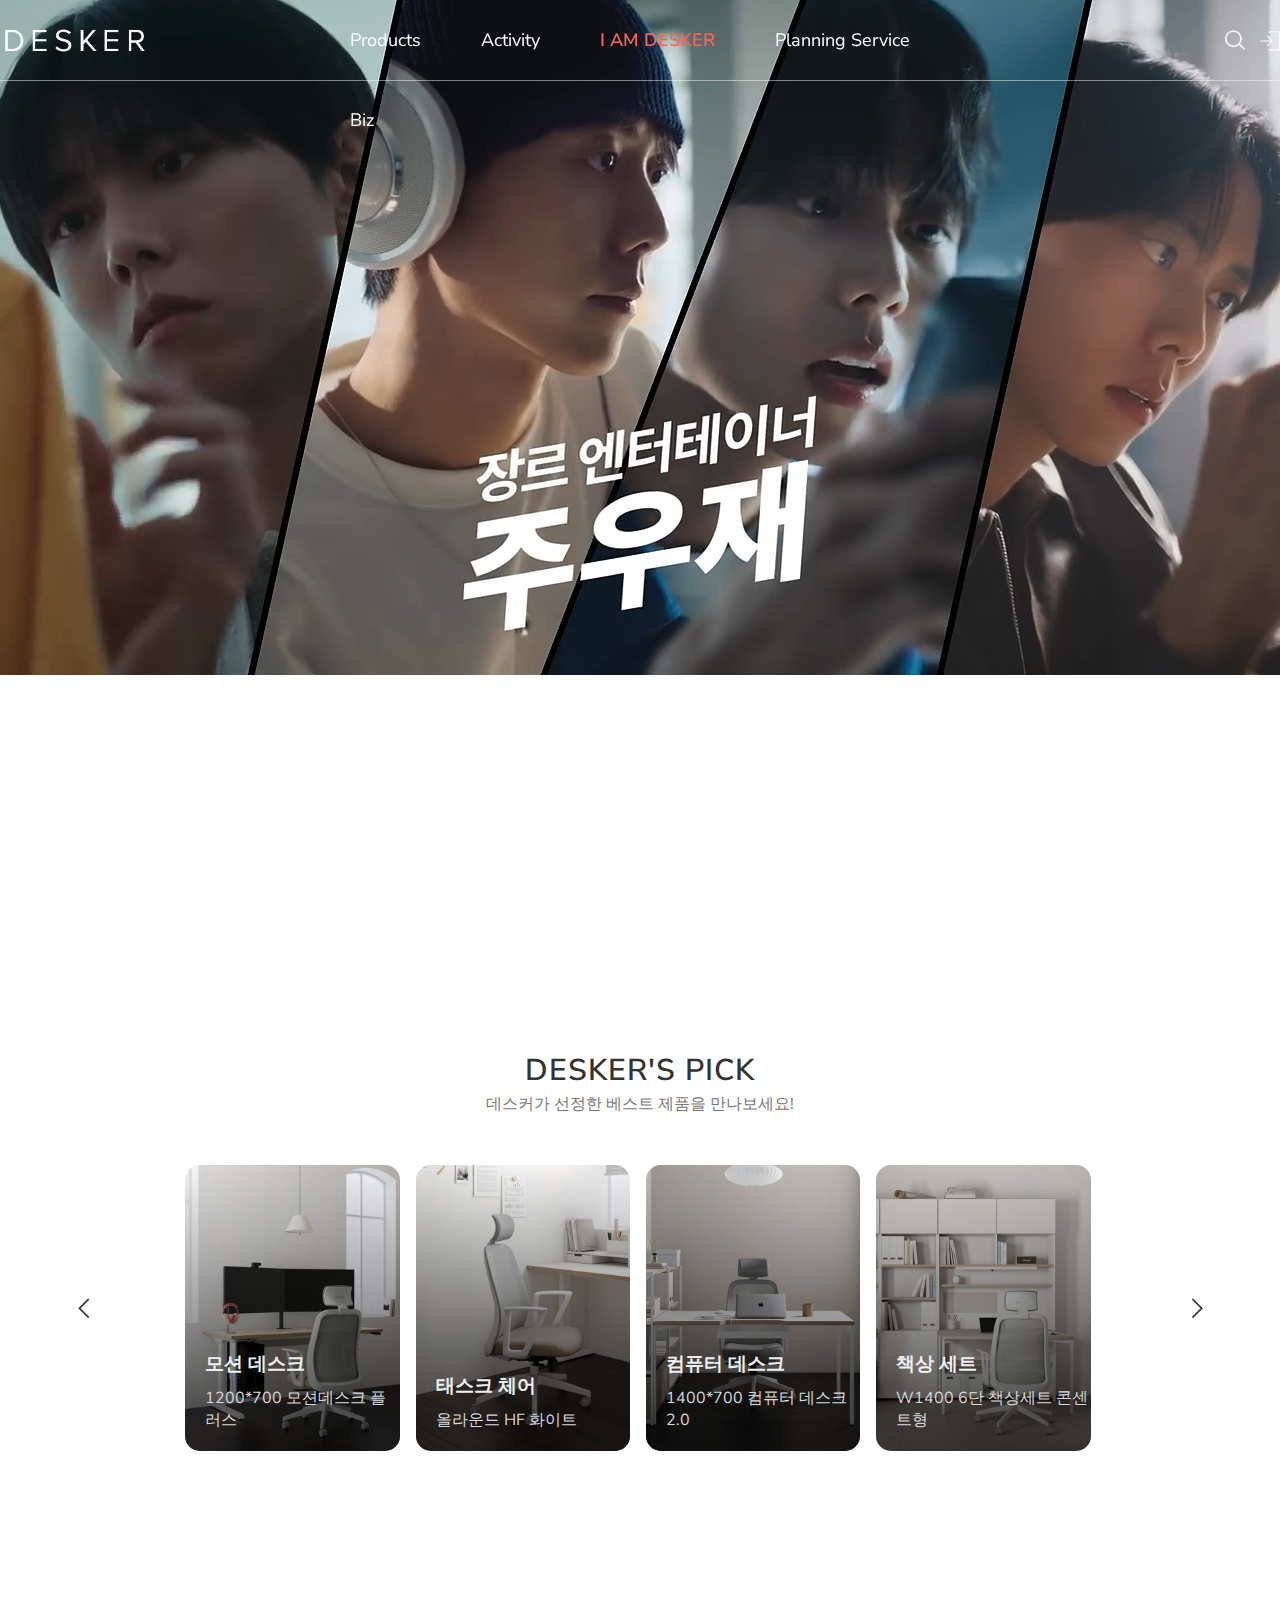
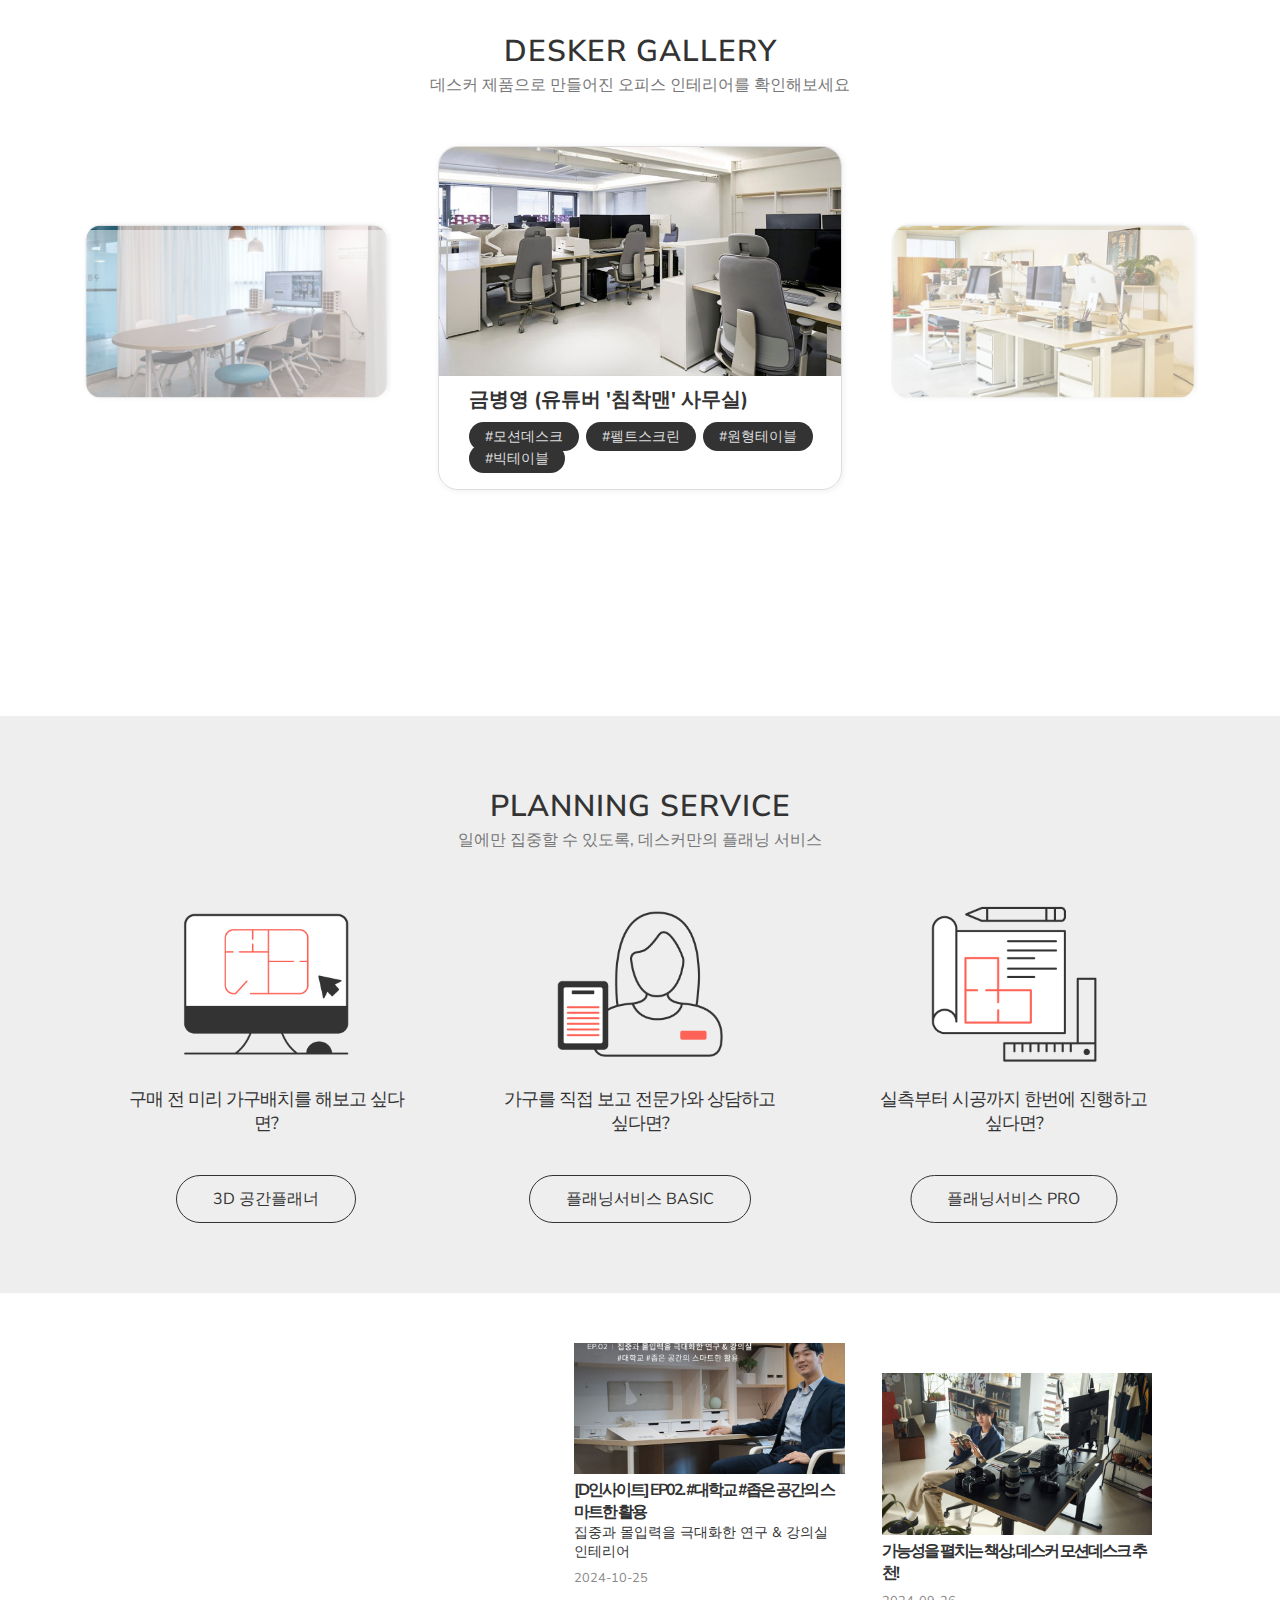
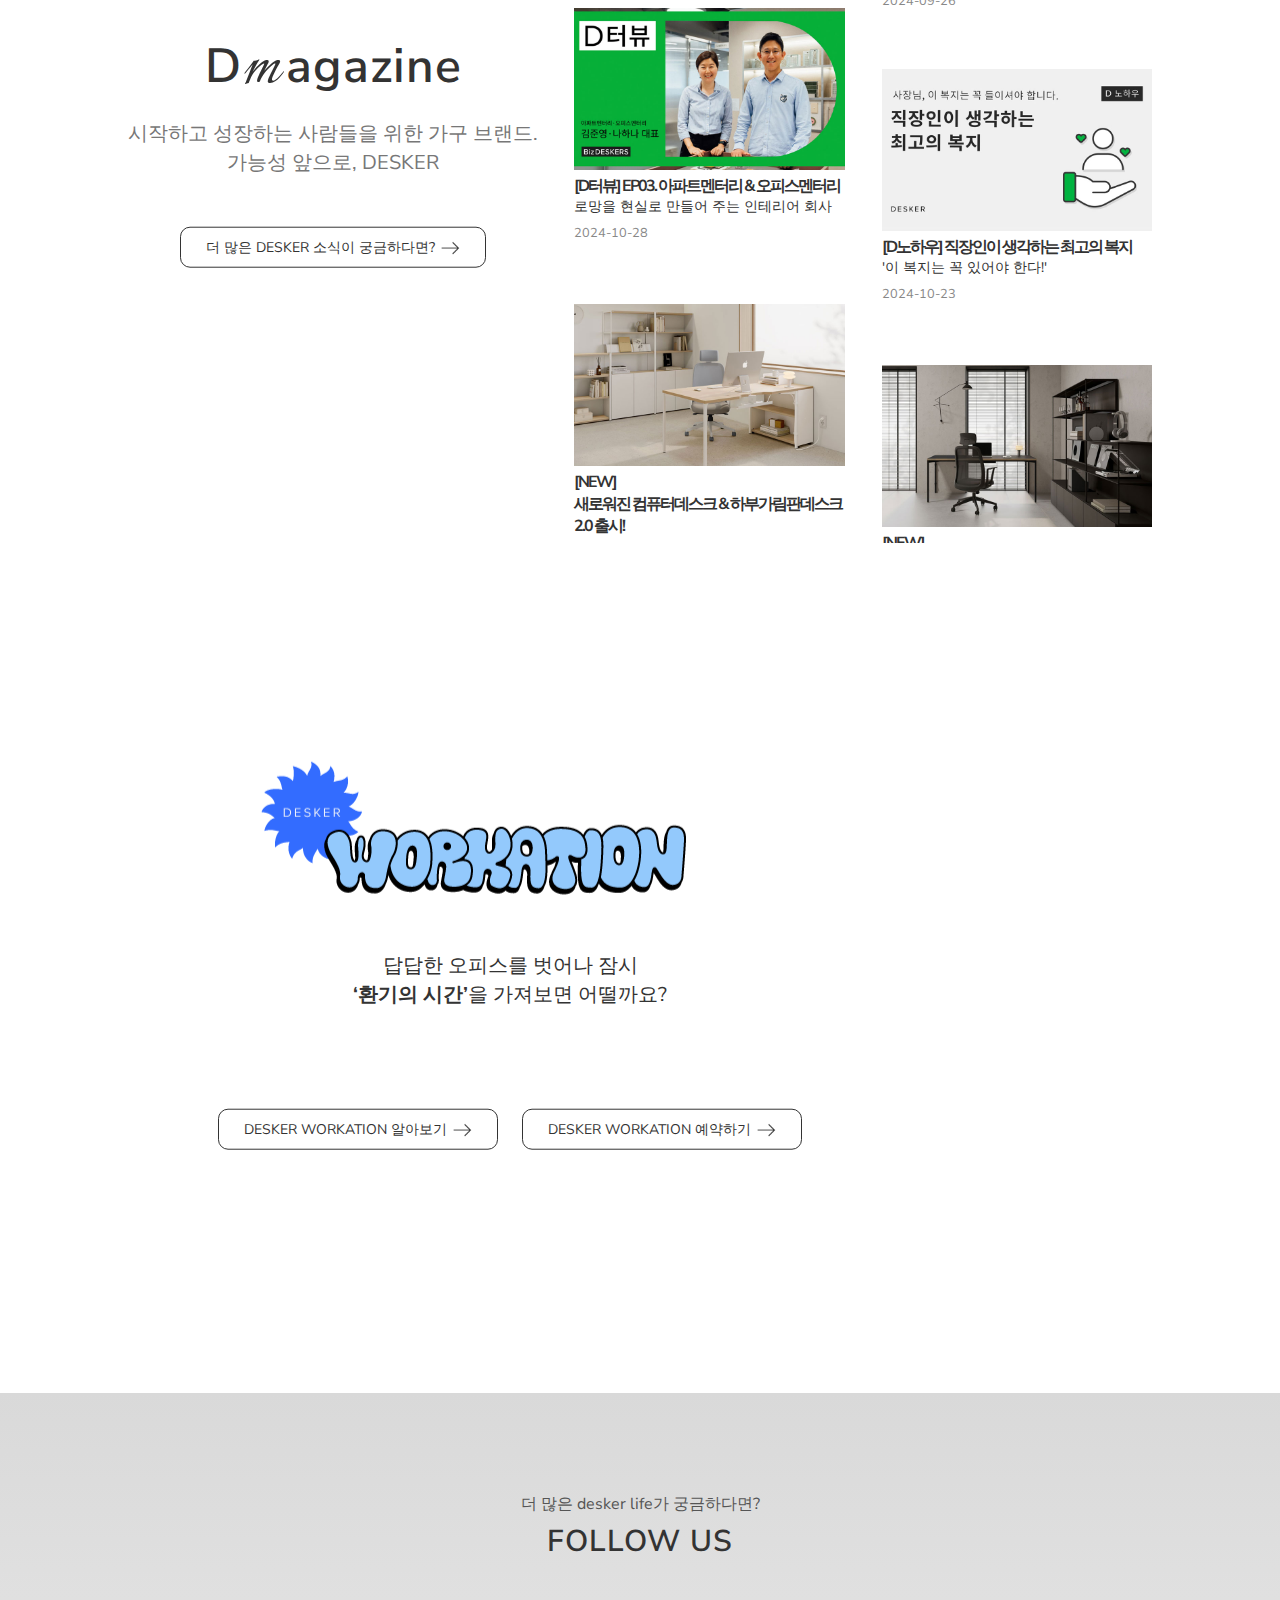
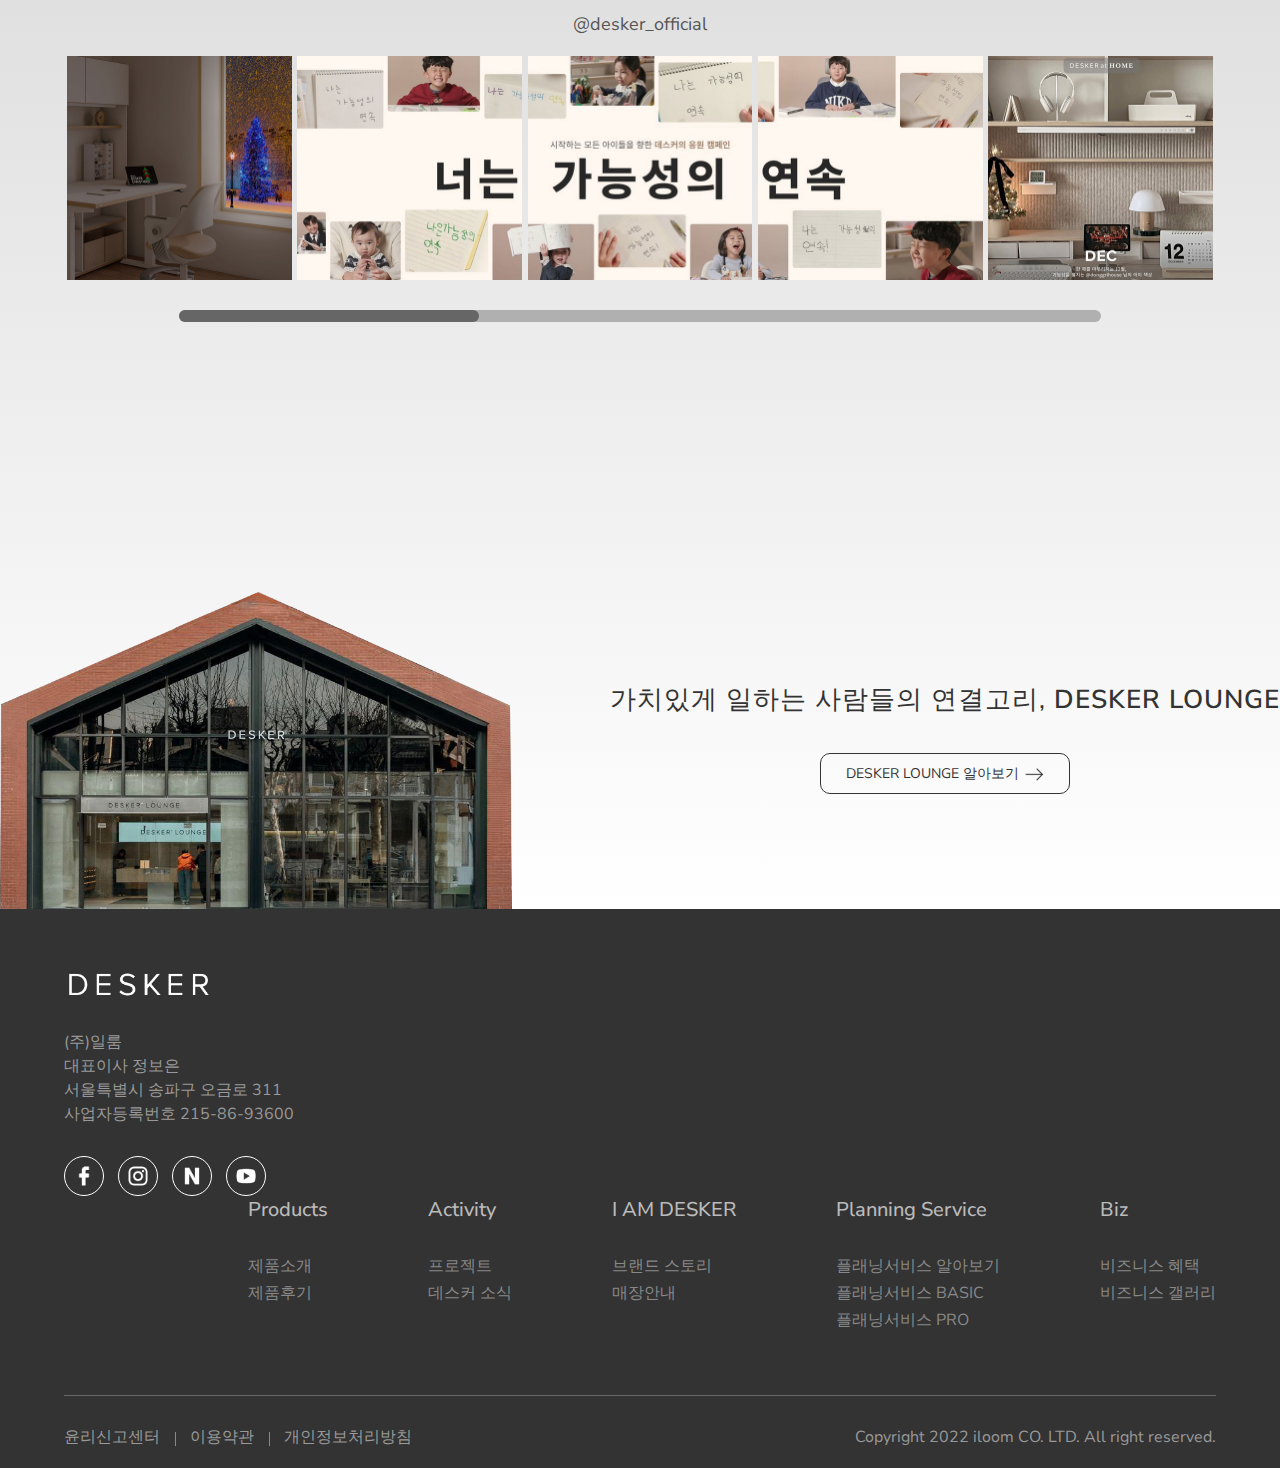
<file: index.html>
<!DOCTYPE html>
<html lang="ko">

<head>
    <meta charset="UTF-8">
    <meta name="viewport" content="width=device-width, initial-scale=1.0">
    <title>가능성 그 앞으로 | DESKER</title>

    <!-- 구글웹폰트 -->
    <link
        href="https://fonts.googleapis.com/css2?family=Italianno&family=Nunito+Sans:ital,opsz,wght@0,6..12,200..1000;1,6..12,200..1000&display=swap"
        rel="stylesheet">

    <!-- css -->
    <link rel="stylesheet" href="css/reset.css">
    <link rel="stylesheet" href="css/common.css">
    <link rel="stylesheet" href="css/header.css">
    <link rel="stylesheet" href="css/footer.css">

    <link rel="stylesheet" href="css/index.css">

    <!-- jQuery -->
    <script src="js/jquery-1.12.4.min.js"></script>
    <script src="js/jquery-ui-1.12.1.min.js"></script>
    <script>

        $(window).scroll(function () {

            var hdH = $('header').height();
            var scTop = $(this).scrollTop();

            $('header').removeClass('scrollDown');

            if (scTop > hdH) {
                $('header').addClass('scrollDown');
            } else {
                $('header').removeClass('scrollDown');
            }

        });

    </script>
    <script src="js/header.js"></script>
    <script src="js/index.js"></script>
</head>

<body>

    <!-- 헤더 -->
    <header>
        <div class="inner">

            <h1 class="logo"><a href="/desker/">데스커</a></h1>

            <nav class="navi">
                <ul class="menu">
                    <li>
                        <a href="/desker/contents/products/category.html" class="gnb">Products</a>

                        <ul class="lnb">
                            <li><a href="/desker/contents/products/category.html">제품소개</a></li>
                            <li><a href="/desker/contents/products/review.html">제품후기</a></li>
                        </ul>
                    </li>

                    <li>
                        <a href="/desker/contents/activity/projects.html" class="gnb">Activity</a>

                        <ul class="lnb">
                            <li><a href="/desker/contents/activity/projects.html">프로젝트</a></li>
                            <li><a href="/desker/contents/activity/dmagazine.html">데스커 소식</a></li>
                        </ul>
                    </li>

                    <li>
                        <a href="/desker/contents/brand/story.html" class="gnb">I AM DESKER</a>

                        <ul class="lnb">
                            <li><a href="/desker/contents/brand/story.html">브랜드 스토리</a></li>
                            <li><a href="/desker/contents/brand/store.html">매장안내</a></li>
                        </ul>
                    </li>

                    <li>
                        <a href="/desker/contents/planning-service/about.html" class="gnb">Planning Service</a>

                        <ul class="lnb">
                            <li><a href="/desker/contents/planning-service/about.html">플래닝서비스 알아보기</a></li>
                            <li><a href="/desker/contents/plaaning-service/about.html">플래닝서비스 BASIC</a></li>
                            <li><a href="/desker/contents/plaaning-service/about.html">플래닝서비스 PRO</a></li>
                        </ul>
                    </li>

                    <li>
                        <a href="#" class="gnb">Biz</a>

                        <ul class="lnb">
                            <li><a href="#">비즈니스 혜택</a></li>
                            <li><a href="#">비즈니스 갤러리</a></li>
                        </ul>
                    </li>
                </ul>
            </nav>

            <div class="icon-wrap clear">
                <div class="search">
                    <form action="#">
                        <fieldset>
                            <legend>제품검색</legend>

                            <input type="text" placeholder="제품검색">
                            <input type="submit">
                        </fieldset>
                    </form>
                </div>

                <div class="login">
                    <a href="#">로그인 버튼</a>
                </div>

                <div class="all-menu">
                    <a href="#">모든메뉴 버튼</a>
                </div>
            </div>

        </div>

        <div class="bg">서브메뉴 배경</div>
    </header>


    <!-- 본문내용 -->
    <main>
        <!-- 메인영역 | 주우재 cf 영상 -->
        <div class="video-box">
            <video autoplay muted loop>
                <source src="media/main_cf.mp4" type="video/mp4">
            </video>
        </div>
    </main>

    <section>

        <!-- 영역1. 베스트 제품 -->
        <article class="best-prod">
            <div class="inner">

                <div class="con-tit">
                    <h2>desker's pick</h2>
                    <p>데스커가 선정한 베스트 제품을 만나보세요!</p>
                </div>

                <div class="content">
                    <!-- 이전,다음 버튼 -->
                    <div class="btn prev"><a href="#">이전</a></div>
                    <div class="btn next"><a href="#">다음</a></div>

                    <div class="prod-wrap">
                        <ul>
                            <li>
                                <div class="img-box"><img src="img/best-prod/prod_01.jpg" alt="1200*700 모션데스크 플러스">
                                </div>

                                <a href="#">
                                    <div class="txt-box">
                                        <h3>모션 데스크</h3>
                                        <p>1200*700 모션데스크 플러스</p>
                                    </div>
                                </a>
                            </li>

                            <li>
                                <div class="img-box"><img src="img/best-prod/prod_02.jpg" alt="올라운드 HF 화이트"></div>

                                <a href="#">
                                    <div class="txt-box">
                                        <h3>태스크 체어</h3>
                                        <p>올라운드 HF 화이트</p>
                                    </div>
                                </a>
                            </li>

                            <li>
                                <div class="img-box"><img src="img/best-prod/prod_03.jpg" alt="1400*700 컴퓨터 데스크 2.0">
                                </div>

                                <a href="#">
                                    <div class="txt-box">
                                        <h3>컴퓨터 데스크</h3>
                                        <p>1400*700 컴퓨터 데스크 2.0</p>
                                    </div>
                                </a>
                            </li>

                            <li>
                                <div class="img-box"><img src="img/best-prod/prod_04.jpg" alt="W1400 6단 책상세트 콘센트형">
                                </div>

                                <a href="#">
                                    <div class="txt-box">
                                        <h3>책상 세트</h3>
                                        <p>W1400 6단 책상세트 콘센트형</p>
                                    </div>
                                </a>
                            </li>

                            <li>
                                <div class="img-box"><img src="img/best-prod/prod_05.jpg" alt="1200*600 베이직데스크">
                                </div>

                                <a href="#">
                                    <div class="txt-box">
                                        <h3>베이직 데스크</h3>
                                        <p>1200*600 베이직데스크</p>
                                    </div>
                                </a>
                            </li>

                            <li>
                                <div class="img-box"><img src="img/best-prod/prod_06.jpg" alt="6단 목제책장 하부깊은 수납형(상부도어)">
                                </div>

                                <a href="#">
                                    <div class="txt-box">
                                        <h3>목제책장</h3>
                                        <p>
                                            W600 6단 목제책장<br>
                                            하부깊은 수납형(상부도어)
                                        </p>
                                    </div>
                                </a>
                            </li>

                            <li>
                                <div class="img-box"><img src="img/best-prod/prod_07.jpg" alt="1800*800 모션데스크 프리미엄">
                                </div>

                                <a href="#">
                                    <div class="txt-box">
                                        <h3>모션 데스크</h3>
                                        <p>1800*800 모션데스크 프리미엄</p>
                                    </div>
                                </a>
                            </li>

                            <li>
                                <div class="img-box"><img src="img/best-prod/prod_08.jpg" alt="싱글 모니터암"></div>

                                <a href="#">
                                    <div class="txt-box">
                                        <h3>데스크 액세서리</h3>
                                        <p>싱글 모니터암</p>
                                    </div>
                                </a>
                            </li>
                        </ul>
                    </div>
                </div>

            </div>
        </article>


        <!-- 영역2. 비즈니스 갤러리 -->
        <article class="biz-gall">
            <div class="inner">

                <div class="con-tit">
                    <h2>desker gallery</h2>
                    <p>데스커 제품으로 만들어진 오피스 인테리어를 확인해보세요</p>
                </div>

                <div class="viewer">

                    <div class="btn-box prev-box">이전 이미지 보기</div>
                    <div class="btn-box next-box">다음 이미지 보기</div>

                    <div class="box-wrap">

                        <div class="gall-img box1">
                            <div class="img-wrap"><img src="img/gallery/biz_gallery_01.jpg" alt="구경하는오피스 마곡지점 인테리어보러가기"></div>
                            <div class="caption">
                                <h3><a href="#">구경하는오피스 마곡지점</a></h3>
                                <p>
                                    <span>#빅테이블</span>
                                    <span>#컴퓨터데스크</span>
                                    <span>#모션데스크</span>
                                </p>
                            </div>
                        </div>

                        <!-- 메인 이미지! -->
                        <div class="gall-img box2">
                            <div class="img-wrap"><img src="img/gallery/biz_gallery_02.jpg"
                                    alt="금병영 (유튜버 '침착맨' 사무실) 인테리어보러가기"></div>
                            <div class="caption">
                                <h3><a href="#">금병영 (유튜버 '침착맨' 사무실)</a></h3>
                                <p>
                                    <span>#모션데스크</span>
                                    <span>#펠트스크린</span>
                                    <span>#원형테이블</span>
                                    <span>#빅테이블</span>
                                </p>
                            </div>
                        </div>

                        <div class="gall-img box3">
                            <div class="img-wrap"><img src="img/gallery/biz_gallery_03.jpg" alt="원스피리츠 인테리어보러가기"></div>
                            <div class="caption">
                                <h3><a href="#">원스피리츠</a></h3>
                                <p>
                                    <span>#모션데스크</span>
                                    <span>#철제책장</span>
                                    <span>#데스크체어</span>
                                    <span>#우드앤화이트</span>
                                </p>
                            </div>
                        </div>

                    </div>
                </div>
            </div>
        </article>


        <!-- 영역3. 플래닝 서비스 -->
        <article class="planning-service">
            <div class="con-inner">

                <div class="con-tit">
                    <h2>planning service</h2>
                    <p>일에만 집중할 수 있도록, 데스커만의 플래닝 서비스</p>
                </div>

                <div class="service-wrap clear">
                    <div class="service">
                        <div class="icon-img"><img src="img/planning_service_01.png" alt="플래닝서비스 - 3D 공간플래너 아이콘"></div>
                        <p>구매 전 미리 가구배치를 해보고 싶다면?</p>
                        <a href="/desker/contents/planning-service/about.html" class="rbtn">3D 공간플래너</a>
                    </div>

                    <div class="service">
                        <div class="icon-img"><img src="img/planning_service_02.png" alt="플래닝서비스 BAISC 아이콘"></div>
                        <p>가구를 직접 보고 전문가와 상담하고 싶다면?</p>
                        <a href="#" class="rbtn">플래닝서비스 BASIC</a>
                    </div>

                    <div class="service">
                        <div class="icon-img"><img src="img/planning_service_03.png" alt="플래닝서비스 PRO 아이콘"></div>
                        <p>실측부터 시공까지 한번에 진행하고 싶다면?</p>
                        <a href="#" class="rbtn">플래닝서비스 PRO</a>
                    </div>
                </div>

            </div>
        </article>


        <!-- 영역4. 데스커 소식 -->
        <article class="dmagazine">
            <div class="con-inner">

                <div class="con-tit">
                    <h2>D<span>m</span>agazine</h2>
                    <p>
                        시작하고 성장하는 사람들을 위한 가구 브랜드.<br>
                        가능성 앞으로, DESKER
                    </p>

                    <div class="con-btn">
                        <a href="/desker/contents/activity/dmagazine.html">더 많은 DESKER 소식이 궁금하다면?</a>
                    </div>
                    <!-- 화살표 아이콘, background 이미지 적용 -->
                </div>

                <div class="news-box clear">
                    <ul class="first-line">
                        <li class="news">
                            <a href="#"><img src="img/dmagazine/dmagazine_08.jpg"
                                    alt="[D인사이트] EP02. #대학교 #좁은 공간의 스마트한 활용"></a>
                            <div class="news-txt">
                                <h3 class="news-title">[D인사이트] EP02. #대학교 #좁은 공간의 스마트한 활용</h3>
                                <p class="news-des">집중과 몰입력을 극대화한 연구 &amp; 강의실 인테리어</p>
                                <p class="news-date">2024-10-25</p>
                            </div>
                        </li>

                        <li class="news">
                            <a href="#"><img src="img/dmagazine/dmagazine_07.jpg" alt="[D터뷰] EP03. 아파트멘터리 & 오피스멘터리"></a>
                            <div class="news-txt">
                                <h3 class="news-title">[D터뷰] EP03. 아파트멘터리 &amp; 오피스멘터리</h3>
                                <p class="news-des">로망을 현실로 만들어 주는 인테리어 회사</p>
                                <p class="news-date">2024-10-28</p>
                            </div>
                        </li>

                        <li class="news">
                            <a href="#"><img src="img/dmagazine/dmagazine_06.jpg"
                                    alt="[NEW] 새로워진 컴퓨터데스크 & 하부가림판데스크 2.0 출시!"></a>
                            <div class="news-txt">
                                <h3 class="news-title">
                                    [NEW]<br>
                                    새로워진 컴퓨터데스크 &amp; 하부가림판데스크 2.0 출시!
                                </h3>
                                <p class="news-date">2024-10-28</p>
                            </div>
                        </li>

                        <li class="news">
                            <a href="#"><img src="img/dmagazine/dmagazine_05.jpg"
                                    alt="[EVENT] 20% 할인 데스커스 회원만을 위한 신제품 4종 시크릿 쿠폰"></a>
                            <div class="news-txt">
                                <h3 class="news-title">[EVENT] 20% 할인</h3>
                                <p class="news-des">데스커스 회원만을 위한 신제품 4종 시크릿 쿠폰</p>
                                <p class="news-date">2024-11-01</p>
                            </div>
                        </li>
                    </ul>

                    <ul class="last-line">
                        <li class="news">
                            <a href="#"><img src="img/dmagazine/dmagazine_04.jpg" alt="[D노하우] 직장인이 생각하는 최고의 복지"></a>
                            <div class="news-txt">
                                <h3 class="news-title">[D노하우] 직장인이 생각하는 최고의 복지</h3>
                                <p class="news-des">'이 복지는 꼭 있어야 한다!'</p>
                                <p class="news-date">2024-10-23</p>
                            </div>
                        </li>

                        <li class="news">
                            <a href="#"><img src="img/dmagazine/dmagazine_03.jpg"
                                    alt="[NEW] 데스커가 제안하는 신제품 5종을 만나보세요!"></a>
                            <div class="news-txt">
                                <h3 class="news-title">
                                    [NEW]<br>
                                    데스커가 제안하는 신제품 5종을 만나보세요!
                                </h3>
                                <p class="news-date">2024-10-14</p>
                            </div>
                        </li>

                        <li class="news">
                            <a href="#"><img src="img/dmagazine/dmagazine_02.jpg"
                                    alt="[STORE] 마곡 지식산업센터 데스커 '구경하는 오피스' OPEN!"></a>
                            <div class="news-txt">
                                <h3 class="news-title">
                                    [STORE]<br>
                                    마곡 지식산업센터 데스커 '구경하는 오피스' OPEN!
                                </h3>
                                <p class="news-date">2024-10-07</p>
                            </div>
                        </li>

                        <li class="news">
                            <a href="#"><img src="img/dmagazine/dmagazine_01.jpg" alt="가능성을 펼치는 책상, 데스커 모션데스크 추천!"></a>
                            <div class="news-txt">
                                <h3 class="news-title">가능성을 펼치는 책상, 데스커 모션데스크 추천!</h3>
                                <p class="news-date">2024-09-26</p>
                            </div>
                        </li>
                    </ul>
                </div>

            </div>
        </article>


        <!-- 영역5. 데스커 워케이션 -->
        <article class="workation">
            <div class="con-inner">

                <div class="con-tit">
                    <h2>desker workation</h2>

                    <p>
                        답답한 오피스를 벗어나 잠시<br>
                        <strong>‘환기의 시간’</strong>을 가져보면 어떨까요?
                    </p>

                    <div class="workation-btn">
                        <!-- 버튼에 화살표 이미지, background로 적용! -->
                        <div class="con-btn">
                            <a href="#">desker workation 알아보기</a>
                        </div>

                        <div class="con-btn">
                            <a href="#">desker workation 예약하기</a>
                        </div>
                    </div>
                </div>

                <div class="workation-video">
                    <iframe src="https://www.youtube.com/embed/Fco9f3CqXhk?si=RRClMYyYxWr1ghZj"
                        title="YouTube video player"
                        allow="accelerometer; autoplay; clipboard-write; encrypted-media; gyroscope; picture-in-picture; web-share"
                        referrerpolicy="strict-origin-when-cross-origin" allowfullscreen></iframe>
                </div>

            </div>
        </article>


        <!-- 영역6. 인스타그램 / 데스커 라운지 -->
        <article class="social">

            <!-- 인스타그램 -->
            <div class="follow">

                <div class="con-tit">
                    <p>더 많은 desker life가 궁금하다면?</p>
                    <h2>follow us</h2>
                </div>

                <div class="instagram">
                    <p class="insta-account"><a href="#">@desker_official</a></p>

                    <ul class="insta-thumb">
                        <li>
                            <a href="#"><img src="img/instagram/insta_10.jpg" alt="MERRY DESKER CHRISTMAS! 설레는 크리스마스 연휴도 #데스커 와 함께 따뜻하게 보내세요"></a>
                        </li>

                        <li>
                            <a href="#"><img src="img/instagram/insta_09.jpg" alt="#너는가능성의연속 #EVENT | 어떤 선택이든 응원 받은 아이들의 모든 순간이 '가능성의 연속'이기를 함께 댓글로도 응원해 주세요. 이벤트 확인하기"></a>
                        </li>

                        <li>
                            <a href="#"><img src="img/instagram/insta_08.jpg" alt="#너는가능성의연속 #EVENT | 어떤 선택이든 응원 받은 아이들의 모든 순간이 '가능성의 연속'이기를 함께 댓글로도 응원해 주세요. 이벤트 확인하기"></a>
                        </li>

                        <li>
                            <a href="#"><img src="img/instagram/insta_07.jpg" alt="#너는가능성의연속 #EVENT | 어떤 선택이든 응원 받은 아이들의 모든 순간이 '가능성의 연속'이기를 함께 댓글로도 응원해 주세요. 이벤트 확인하기"></a>
                        </li>

                        <li>
                            <a href="#"><img src="img/instagram/insta_06.jpg" alt="DESKER at HOME | #멀티책상세트 와 함께 새로운 가능성을 펼쳐가는 @donggrihouse 님의 연말 아이 책상 인테리어를 확인해 보세요. 인스타그램 게시물 보러가기"></a>
                        </li>

                        <li>
                            <a href="#"><img src="img/instagram/insta_05.jpg" alt="DESKER at HOME | 효율적인 작업실 레이아웃 TIP! #베이직데스크 2개를 활용한 @soop87 님의 작업실을 소개합니다. 인스타그램 게시물 보러가기"></a>
                        </li>

                        <li>
                            <a href="#"><img src="img/instagram/insta_04.jpg" alt="장르의 한계에 갇히지 않고 도전하며, 늘 새로운 가능성을 향해 움직이는 만능 엔터테이너 주우재. 모션데스크 영상 보러가기"></a>
                        </li>

                        <li>
                            <a href="#"><img src="img/instagram/insta_03.jpg" alt="데스커 모두를 움직일 가능성 팝업 in 현대백화점 판교. 팝업정보 보러가기"></a>
                        </li>

                        <li>
                            <a href="#"><img src="img/instagram/insta_02.jpg" alt="단순한 번역을 넘어 원문 그 이상의 의미를 전하기 위해 움직이는 초월 번역가 황석희. 모션데스크 영상 보러가기"></a>
                        </li>

                        <li>
                            <a href="#"><img src="img/instagram/insta_01.jpg"
                                    alt="어느 곳에서나 조화롭게 어우러지는 데스커의 #타원형테이블 을 소개합니다. 인스타그램 게시물 보러가기"></a>
                        </li>
                    </ul>

                    <div class="scroll">
                        <div class="bar">스크롤바</div>
                    </div>
                </div>

            </div>

            <!-- 데스커 라운지 -->
            <div class="desker-lounge clear">

                <div class="lounge-facade"><img src="img/desker_lounge.png" alt="데스커라운지 홍대 파사드이미지"></div>

                <div class="con-tit">
                    <h2>가치있게 일하는 사람들의 연결고리, <span>desker lounge</span></h2>

                    <div class="con-btn">
                        <a href="#">desker lounge 알아보기</a>
                    </div>
                </div>

            </div>
        </article>

    </section>


    <!-- 푸터 -->
    <footer>
        <div class="inner">

            <div class="ftop clear">
                <div class="company ">
                    <div class="co-info">
                        <a href="/desker/"><img src="img/logo_w.png" alt="데스커"></a>

                        <p>(주)일룸</p>
                        <p class="ceo">대표이사 정보은</p>
                        <p>서울특별시 송파구 오금로 311</p>
                        <p>사업자등록번호 215-86-93600</p>
                    </div>

                    <div class="sns-icon clear">
                        <div class="sns">
                            <a href="https://www.facebook.com/deskerstory" target="_blank"><img src="img/icon_sns_facebook.png" alt="페이스북 바로가기"></a>
                        </div>

                        <div class="sns">
                            <a href="https://www.instagram.com/desker_official/" target="_blank"><img src="img/icon_sns_instagram.png" alt="인스타그램 바로가기"></a>
                        </div>

                        <div class="sns">
                            <a href="https://blog.naver.com/desker" target="_blank"><img src="img/icon_sns_naver.png" alt="네이버블로그 바로가기"></a>
                        </div>

                        <div class="sns">
                            <a href="https://www.youtube.com/@DESKER_OFFICIAL" target="_blank"><img src="img/icon_sns_youtube.png" alt="유튜브 바로가기"></a>
                        </div>
                    </div>
                </div>

                <div class="site-map">
                    <ul class="site-map-gnb">
                        <li>
                            <h3>Products</h3>

                            <ul class="site-map-lnb">
                                <li><a href="/desker/contents/products/category.html">제품소개</a></li>
                                <li><a href="/desker/contents/products/review.html">제품후기</a></li>
                            </ul>
                        </li>

                        <li>
                            <h3>Activity</h3>

                            <ul class="site-map-lnb">
                                <li><a href="/desker/contents/activity/projects.html">프로젝트</a></li>
                                <li><a href="/desker/contents/activity/dmagazine.html">데스커 소식</a></li>
                            </ul>
                        </li>

                        <li>
                            <h3>I AM DESKER</h3>

                            <ul class="site-map-lnb">
                                <li><a href="/desker/contents/brand/story.html">브랜드 스토리</a></li>
                                <li><a href="/desker/contents/brand/store.html">매장안내</a></li>
                            </ul>
                        </li>

                        <li>
                            <h3>Planning Service</h3>

                            <ul class="site-map-lnb">
                                <li><a href="/desker/contents/planning-service/about.html">플래닝서비스 알아보기</a></li>
                                <li><a href="/desker/contents/planning-service/about.html#basic">플래닝서비스 BASIC</a></li>
                                <li><a href="/desker/contents/planning-service/about.html#pro">플래닝서비스 PRO</a></li>
                            </ul>
                        </li>

                        <li>
                            <h3>Biz</h3>

                            <ul class="site-map-lnb">
                                <li><a href="#">비즈니스 혜택</a></li>
                                <li><a href="#">비즈니스 갤러리</a></li>
                            </ul>
                        </li>
                    </ul>
                </div>
            </div>

            <div class="fbottom clear">
                <ul class="policy">
                    <li><a href="#">윤리신고센터</a></li>
                    <li><a href="#">이용약관</a></li>
                    <li><a href="#">개인정보처리방침</a></li>
                </ul>

                <p>Copyright 2022 iloom CO. LTD. All right reserved.</p>
            </div>

        </div>
    </footer>

</body>

</html>
</file>
<file: css/common.css>
@charset "utf-8";

/***** COMMON *****/

/* float 해제를 위한 클래스 */
ul::after, ol::after, .clear::after {
    content: "";
    display: block;
    clear: both;
}
li {
    float: left;
}


/*** 공통 클래스 ***/
html, body {
    width: 100%;
    height: 100%;
}
body {
    font-family: "Nunito Sans", sans-serif;
    color: #333;
}


/*** 콘텐츠 너비설정 ***/
.inner {
    width: 90%;
    max-width: 1620px;
    margin: 0 auto;
}

.con-inner {
    width: 80%;
    max-width: 1280px;
    margin: 0 auto;
}



/*** 콘텐츠 타이틀 ***/
.con-tit {
    text-align: center;
}
.con-tit h2 {
    text-transform: uppercase;
    font-size: 30px;
    font-size: 1.875rem;
    font-weight: 600;
    letter-spacing: 1px;
    margin-bottom: 2px;
}
.con-tit p {
    color: #777;
    margin-bottom: 50px;
}

/*** 버튼 디자인 ***/
.con-btn {
    border: 1px solid #333;
    display: inline-block;
    padding-right: 25px;
    border-radius: 10px;
    font-size: 14px;
    font-size: 0.875rem;
    text-transform: uppercase;
}
.con-btn:hover {
    background-color: #333;
    border-color: #333;
}
.con-btn:hover a {
    color: #ff6357;

    background-image: url(../img/btn-arrow_hover.png);
}
.con-btn a {
    color: #333;
    padding: 10px 25px;

    background: url(../img/btn-arrow.png) no-repeat right;
    background-size: 20px 20px;
}

/*** 버튼 디자인2 ***/
.rbtn {
    display: inline-block;
    padding: 12px 36px;
    border-radius: 40px;
    font-size: 16px;
    font-size: 1rem;
    color: #333;
    border: 1px solid #333;
}
.rbtn:hover {
    background-color: #333;
    color: #ff6357;
}

/*** 버튼 디자인3 (이전,다음 버튼) ***/
.btn {
    position: absolute;
    top: 50%;
    transform: translateY(-50%);
}
.btn a {
    width: 40px;
    height: 40px;
    font-size: 0;
}

/* 이전 */
.btn.prev {
    left: 0px;
}
.btn.prev a {
    background: url(../img/btn_prev.png) no-repeat;
    background-position: left;
    background-size: cover;
}

/* 다음 */
.btn.next {
    right: 0px;
}
.btn.next a {
    background: url(../img/btn_next.png) no-repeat;
    background-position: left;
    background-size: cover;
}

/* 버튼 호버했을 때 */
.btn:hover a {
    background-position: right;
}




/* 구글웹폰트 */
/* 
font-family: "Nunito Sans", sans-serif;
font-weight: 200~1000;

font-family: "Italianno", cursive;
font-weight: 400; 
*/
</file>
<file: css/header.css>
@charset "utf-8";

/***** HEADER ******/

header {
    width: 100%;
    height: 80px;
    border-bottom: 1px solid #ffffff77;

    position: fixed;
    /* 메뉴+배경의 기준 */
    left: 0;
    top: 0;
    z-index: 999;
}

header .inner {
    width: 100%;
    height: 100%;

    /* outline: 2px solid blue; */
}

/*** 타이틀 로고 ***/
header .logo {
    /* outline: 2px solid red; */

    float: left;
    width: 150px;
    height: 100%;
}

header .logo a {
    width: 100%;
    height: 100%;
    font-size: 0;
    display: block;
    background: url(../img/logo_w.png) no-repeat center/contain;
}

/*** 메인메뉴 ***/
header .navi {
    position: absolute;
    left: 50%;
    top: 0;
    transform: translateX(-50%);
    z-index: 10;

    /* outline: 2px solid red; */
}

header .navi .menu>li {
    float: left;
    margin: 0 30px;

    position: relative;  /* .lnb의 기준! */
    /* outline: 1px solid red; */
}

header .navi .menu>li:nth-child(3) .gnb {
    color: #ff6357;
    font-weight: 600;
}

header .navi .menu>li .gnb {
    line-height: 80px;
    color: #fff;
    font-size: 18px;

    position: relative; /* 가상요소 after(밑줄)의 기준 */
}

/* .gnb에 호버했을 때 밑줄 효과 */
.active::after, .highlight::after {
    content: "";
    display: block;
    width: calc(100% + 20px);
    height: 4px;
    background-color: #ff6357;

    position: absolute;
    left: -10px;
    bottom: -1px;
}

/*** 서브메뉴 ***/
header .navi .menu > li .lnb {
    width: 180px;
    line-height: 2.6rem;

    position: absolute;
    left: 0;
    top: calc(100% + 10px);

    /* outline: 2px solid red; */
    display: none;
}
header .navi .menu > li .lnb li {
    float: none;
}
header .navi .menu > li .lnb li:hover a {
    text-decoration: underline;
    color: #333;
    font-weight: 600;
}
header .navi .menu > li .lnb li a {
    color: #555;

    /* outline: 2px solid red; */
}


/*** 서브메뉴 배경 ***/
header .bg {
    width: 100%;
    height: 150px;
    background-color: rgba(250, 250, 250, 0.9);
    font-size: 0;

    position: absolute;
    left: 0;
    top: 100%;

    /* outline: 2px solid red; */
    display: none;
}



/*** 아이콘 ***/
header .icon-wrap {
    float: right;
    margin-top: 28px;

    /* outline: 2px solid red; */
}

header .icon-wrap>div {
    float: left;
    margin-left: 20px;
}

/* 검색 바 + 검색 아이콘 */
.icon-wrap .search fieldset {
    border: none;
}

.icon-wrap .search fieldset legend {
    display: none;
}

.search input {
    height: 20px;
    vertical-align: middle;
}

.search input[type="text"] {
    width: 150px;
    border: 1px solid #fff;
    border-radius: 15px;
    background-color: rgba(0, 0, 0, 0);

    /* 초기설정! */
    width: 0;
    border: none;
}

.search input::placeholder {
    color: #d9d9d9;
    text-indent: 14px;
}

.search input[type="submit"] {
    background: url(../img/icon_search_w.png) no-repeat top/cover;
    width: 20px;
    height: 20px;
    margin-left: 5px;
    font-size: 0;
    cursor: pointer;
    border: none;

    /* outline: 2px solid red; */
}

/* 로그인 / 메뉴 아이콘 */
.icon-wrap .login {
    width: 20px;
    height: 20px;
    margin-top: 3px;
    margin-left: 15px;

    background: url(../img/icon_login_w.png) no-repeat center/cover;
}
.icon-wrap .all-menu {
    width: 20px;
    height: 20px;
    margin-top: 3px;

    background: url(../img/icon_menu_w.png) no-repeat center/cover;
    
    /* 모바일 버전일 때 등장 */
    display: none;
}

.icon-wrap .login a,
.icon-wrap .all-menu a {
    width: 100%;
    height: 100%;
    display: block;
    font-size: 0;
}



/****** 스크롤 다운했을 때!! ******************************************************************/
header.scrollDown {
    background-color: rgb(255, 255, 255);
    box-shadow: 0 0px 8px #ddd;
}

/* 로고 */
header.scrollDown .logo a {
    background-image: url(../img/logo.png);
}

header.scrollDown .menu>li .gnb {
    color: #333;
}

/* 검색바+버튼 */
.scrollDown .search input[type="text"] {
    border-color: #fff;

    /* display: none; */
}

.scrollDown .search input::placeholder {
    color: #bbb;
}

.scrollDown .search input[type="submit"] {
    background-image: url(../img/icon_search.png);
}

/* 로그인 버튼 */
.scrollDown .icon-wrap .login {
    background-image: url(../img/icon_login.png);
}

/* 모든메뉴 버튼 */
.scrollDown .icon-wrap .all-menu {
    background-image: url(../img/icon_menu.png);
}
</file>
<file: css/footer.css>
@charset "utf-8";


/***** FOOTER *****/
footer {
    width: 100%;
    padding-top: 60px;
    background-color: #333;
}

footer .inner {
    height: 100%;

    /* outline: 2px solid blue; */
}


/* company-info */
footer .ftop {
    margin-bottom: 60px;
}
footer .ftop .company {
    /* outline: 2px solid red; */
    float: left;
}

footer .ftop .company .co-info {
    margin-bottom: 30px;
}

footer .ftop .company .co-info a {
    width: 150px;
    margin-bottom: 30px;
}
footer .ftop .company .co-info a img {
    width: 100%;
    display: block;
}
footer .ftop .company .co-info p {
    color: #999;
    line-height: 1.5rem;
}

footer .ftop .company .sns-icon .sns {
    /* outline: 2px solid blue; */
    width: 40px;
    height: 40px;
    overflow: hidden;
    float: left;
}
footer .ftop .company .sns-icon .sns~.sns {
    margin-left: 14px;
}
footer .ftop .company .sns-icon .sns:hover a {
    border: 1px solid #ff6357;
}
footer .ftop .company .sns-icon .sns a {
    border: 1px solid #fff;
    width: 100%;
    height: 100%;
    box-sizing: border-box;
    border-radius: 100px;

    position: relative;
}
footer .ftop .company .sns-icon .sns a img {
    width: 200%;
    display: block;

    position: absolute;
    left: 0;
    top: 0;
}
footer .ftop .company .sns-icon .sns:hover img {
    left: -100%;
}


/* site-map */
footer .ftop .site-map {
    /* outline: 2px solid purple; */
    float: right;
}
footer .ftop .site-map ul.site-map-gnb > li {
    float: left;
    margin-left: 100px;
}
footer .ftop .site-map ul.site-map-gnb > li h3 {
    color: #bbb;
    font-weight: 500;
    margin-bottom: 30px;
    font-size: 20px;
    font-size: 1.25rem;
}
footer .ftop .site-map ul.site-map-gnb > li ul.site-map-lnb li {
    line-height: 1.7rem;
    float: none;
}
footer .ftop .site-map ul.site-map-gnb > li ul.site-map-lnb li:hover a {
    color: #ccc;
}
footer .ftop .site-map ul.site-map-gnb > li ul.site-map-lnb li a {
    color: #888;
}



/* policy */
footer .fbottom {
    padding: 30px 0 20px;
    border-top: 1px solid #666;
}

footer .fbottom ul.policy {
    float: left;
}
footer .fbottom ul.policy li {
    display: inline-block;
    padding-right: 30px;

    position: relative;
}
footer .fbottom ul.policy li~li::before {
    content: "";
    display: block;
    height: 14px;
    border-left: 1px solid #888;

    position: absolute;
    left: -15px;
    top: 6px;
}
footer .fbottom ul.policy li:hover a {
    text-decoration: underline;
}
footer .fbottom ul.policy li a {
    color: #999;
}


/* copyright */
footer .fbottom p {
    color: #999;
    float: right;
}
</file>
<file: css/index.css>
@charset "utf-8";

/* index.css */

/**** MAIN ***********************************************************************************************/
main {
    width: 100%;
    height: 100%;
    margin-bottom: 150px;
    overflow: hidden;

    /* outline: 2px solid red; */
}

main .video-box {
    /* padding-bottom: 56.25%; */
    width: 100%;
    height: 100%;
}
main .video-box video {
    display: block;
    width: 100%;

    position: relative;
    top: -5%;
}



/**** SECTION ***********************************************************************************************/


/****** 영역1. 베스트 제품 *********************************************/
article.best-prod {
    width: 100%;
    margin-bottom: 180px;
}

article.best-prod .content {
    /* outline: 2px solid red; */

    position: relative; /* 이전,다음버튼의 기준 */
}



/*** 이미지 박스 ***/
/* 실제 이미지가 보여지는 공간 */
.best-prod .prod-wrap {
    width: 80%;
    margin: 0 auto;
    overflow: hidden;

    position: relative; 
    left: -10px;
    /* outline: 2px solid red; */
}

/* 전체 이미지를 담는 부모 */
.best-prod .prod-wrap ul {
    width: 200%;
}
/* 각각의 이미지 */
.best-prod .prod-wrap ul li {
    width: calc(12.5% - 16px);
    float: left;
    margin-left: 16px;
    border-radius: 15px;
    overflow: hidden;
    
    position: relative; /* .txt-box의 기준 */
}

.best-prod .prod-wrap ul li .img-box img {
    width: 100%;
    display: block;
}

.best-prod .prod-wrap ul li a {
    width: 100%;
    height: 100%;
    background: linear-gradient(rgba(0,0,0,0), rgba(0,0,0,0.7));

    position: absolute;
    left: 0;
    top: 0;
}

.best-prod .prod-wrap ul li a .txt-box {
    position: absolute;
    left: 20px;
    bottom: 20px;
}
.best-prod .prod-wrap ul li a .txt-box h3 {
    color: #eee;
    margin-bottom: 10px;
}
.best-prod .prod-wrap ul li a .txt-box p {
    color: #d9d9d9;
}



/****** 영역2. 비즈니스 갤러리 *********************************************/
article.biz-gall {
    width: 100%;
    margin-bottom: 150px;
}

/* 메인이미지가 보여질 공간 */
article.biz-gall .viewer {
    width: 35%;
    height: 420px;
    margin: 0 auto;
    position: relative; /* .gall-img의 기준 */

    /* outline: 2px solid red; */
}

article.biz-gall .box-wrap { 
    width: 100%;
    height: 100%;
    position: absolute;
}
article.biz-gall .box-wrap .gall-img {
    width: 100%;
    position: absolute;
    top: 0;
    
    border-radius: 20px;
    overflow: hidden;
    border: 1px solid #ddd;
    box-sizing: border-box;
    box-shadow: 1px 1px 6px #eee;
}

/*** 이전, 다음버튼 역할의 div ***/
.viewer .btn-box {
    width: 100%;
    height: 80%;
    transform: scale(0.75);
    font-size: 0;

    position: absolute;
    top: 10%;
    z-index: 1;

    background-color: rgba(255,255,255,0.5);
}

/* 이전 */
.viewer .prev-box {
    left: -100%;
}
.viewer .prev-box:hover {
    cursor: pointer;
}
/* 다음 */
.viewer .next-box {
    left: 100%;
}
.viewer .next-box:hover {
    cursor: pointer;
}


article.biz-gall .box-wrap .box1 {
    /* 첫번째 이미지 */
    left: -100%;
    top: 50px;
    transform: scale(0.75);
    /* opacity: 0.6; */
}
article.biz-gall .box-wrap .box2 {
    /* 메인이미지 */
    left: 0;
    transform: scale(1);
}
article.biz-gall .box-wrap .box3 {
    /* 마지막 이미지 */
    left: 100%;
    top: 50px;
    transform: scale(0.75);
    /* opacity: 0.6; */
}

article.biz-gall .box-wrap .gall-img img {
    width: 100%;
    display: block;
}

/* 제이쿼리 구현을 위한 초기설정! */
article.biz-gall .box-wrap .gall-img .caption {
    display: none;
}

article.biz-gall .box-wrap .gall-img h3 {
    margin: 10px 0 12px 30px;
}
article.biz-gall .box-wrap .gall-img h3 a {
    color: #333;
    font-size: 20px;
    font-size: 1.25rem;
}

article.biz-gall .box-wrap .gall-img p {
    margin-left: 30px;
    margin-bottom: 20px;
}
article.biz-gall .box-wrap .gall-img p span {
    background-color: #333;
    color: #ddd;
    font-size: 14px;
    font-size: 0.875rem;
    padding: 5px 16px;
    border-radius: 20px;
    margin-right: 3px;
}



/****** 영역3. 플래닝 서비스 *********************************************/
article.planning-service {
    width: 100%;
    background-color: #eee;
    padding: 70px 0;
}

article.planning-service .service-wrap .service {
    width: 27%;
    float: left;

    /* outline: 2px solid red; */
}
article.planning-service .service-wrap .service~.service {
    margin-left: 9.5%;
}
article.planning-service .service-wrap .service .icon-img {
    width: 60%;
    margin: 0 auto 20px;

    position: relative;
    top: 0;
    /* outline: 2px solid blue; */
}
article.planning-service .service-wrap .service .icon-img img {
    width: 100%;
    display: block;
}

article.planning-service .service-wrap .service p {
    text-align: center;
    font-size: 18px;
    font-size: 1.1rem;
    letter-spacing: -1px;
    margin-bottom: 40px;

    /* outline: 2px solid blue; */
}
article.planning-service .service-wrap .service .rbtn {
    position: relative;
    left: 50%;
    transform: translateX(-50%);
}



/****** 영역4. 데스커 소식 *********************************************/
article.dmagazine {
    width: 100%;
    height: 800px;
    margin: 50px 0;
    overflow: hidden;
}

article.dmagazine .con-inner {
    height: 100%;
    position: relative; /* .con-tit & .con-btn의 기준 */

    /* outline: 2px solid blue; */
}

article.dmagazine .con-tit {
    /* outline: 1px solid red; */

    position: absolute;
    top: 50%;
    transform: translateY(-50%);
}
article.dmagazine .con-tit h2 {
    text-transform: none;
    font-size: 48px;
    font-size: 3rem;
}
article.dmagazine .con-tit h2 span {
    font-family: "Italianno", cursive;
    font-size: 80px;
    font-size: 5rem;
    font-weight: lighter;
    letter-spacing: 6px;
}
article.dmagazine .con-tit p {
    font-size: 24px;
    font-size: 1.25rem;
    line-height: 1.8rem;
}


article.dmagazine .news-box {
    width: 60%;
    height: 100%;
    
    position: absolute;
    right: 0;
    top: 0;

    /* outline: 2px solid blue; */
}
.news-box ul {
    /* outline: 2px solid red; */

    width: 44%;
    height: 200%;
    margin-left: 6%;
    float: left;

    position: absolute;
}
.news-box ul.first-line {
    left: 0;
    top: 0;
}
.news-box ul.last-line {
    right: 0;
    top: 0;
}

.news-box ul li.news {
    width: 100%;
    height: 18.5%;
    /* margin-bottom: 10px; */
    float: none;
}
.news-box ul li.news a {
    margin-bottom: 5px;
}
.news-box ul li.news a img {
    width: 100%;
    display: block;
}

.news-box ul li.news .news-txt h3.news-title {
    font-size: 16px;
    font-size: 1rem;
    letter-spacing: -2px;
}
.news-box ul li.news .news-txt p.news-des {
    font-size: 14px;
    font-size: 0.875rem;
}
.news-box ul li.news .news-txt p.news-date {
    font-size: 14px;
    font-size: 0.8rem;
    color: #888;
    padding: 8px 0 10px;
}



/****** 영역5. 데스커 워케이션 *********************************************/
article.workation {
    width: 100%;
    height: 800px;
    padding: 100px;
    box-sizing: border-box;
    background: url(../img/workation_bg.png) no-repeat bottom/cover;
    background-attachment: fixed;

    position: relative; /* ::before 가상요소의 기준! */
}
article.workation::before {
    content: "";
    display: block;
    width: 100%;
    height: 100%;
    background-color: rgba(255,255,255,0.7);

    position: absolute;
    left: 0;
    top: 0;
}

article.workation .con-inner {
    height: 100%;
    position: relative;  /* .con-tit & .workation-video의 기준!! */

    /* outline: 2px solid blue; */
}

article.workation .con-tit {
    /* outline: 2px solid red; */

    position: absolute;
    left: 0;
    top: 43%;
    transform: translateY(-50%);
}
article.workation .con-tit h2 {
    width: 100%;
    height: 150px;
    margin-bottom: 50px;
    font-size: 0;

    background: url(../img/workation_title.png) no-repeat;
    background-position: 50px;
    background-size: contain;

    /* outline: 2px solid red; */
}
article.workation .con-tit p {
    color: #333;
    font-size: 24px;
    font-size: 1.25rem;
    line-height: 1.8rem;
    margin-bottom: 100px;
}
article.workation .con-tit .workation-btn .con-btn {
    margin: 0 10px;
}

article.workation .workation-video {
    position: absolute;
    right: 0;
    top: 50%;
    transform: translateY(-50%);
}
article.workation .workation-video iframe {
    width: 600px;
    height: 350px;
    border: 0;
}





/****** 영역6. 인스타그램/데스커 라운지 *********************************************/
article.social {
    width: 100%;
    background: linear-gradient(#d9d9d9, rgba(0,0,0,0));
    padding-top: 100px;
}



/****** 인스타그램 ******/
article.social .follow {
    width: 100%;
    /* overflow: hidden; */
    margin-bottom: 250px;
}

article.social .follow .con-tit p {
    margin-bottom: 6px;
    color: #555;
}
article.social .follow .con-tit h2 {
    margin-bottom: 50px;
}

article.social .follow .instagram {
    width: 90%;
    max-width: 1620px;
    margin: 0 auto;
    overflow: hidden;
    
    /* outline: 2px solid blue; */
}

article.social .follow .instagram p.insta-account {
    text-align: center;
    margin-bottom: 20px;
}
article.social .follow .instagram p.insta-account:hover a {
    text-decoration: underline;
    color: #000;
}
article.social .follow .instagram p.insta-account a {
    color: #555;
    font-size: 18px;
    font-size: 1.125rem;
}

/** 인스타그램 썸네일 **/
article.social .follow .instagram ul.insta-thumb {
    width: 200%;
    margin-bottom: 30px;
    margin-left: -0.25%;
    /* outline: 2px solid red; */

    /* 드래그를 위한 좌푯값 설정 */
    position: relative;
    left: 0;
}

.instagram ul.insta-thumb li {
    float: left;
    width: 9.75%;
    margin-left: 0.25%;
}
.instagram ul.insta-thumb li:hover img {
    opacity: 0.7;
    transform: scale(1.1);
}

.instagram ul.insta-thumb li a {
    overflow: hidden;
}
.instagram ul.insta-thumb li a img {
    width: 100%;
    display: block;
    transition: all .7s;
}
/** 썸네일 스크롤바 **/
.instagram .scroll {
    width: 80%;
    height: 12px;
    border-radius: 20px;
    margin: 0 auto 20px;
    background-color: #b0b0b0;

    position: relative; /* .bar의 기준 */
}
.instagram .scroll .bar {
    width: 300px;
    height: 100%;
    background-color: #666;
    border-radius: 50px;
    font-size: 0;

    position: absolute;
    left: 0;
    top: 0;
}
.instagram .scroll .bar:hover {
    background-color: #333;
    cursor: pointer;
}

/****** 데스커 라운지 ******/
article.social .desker-lounge {
    width: 1280px;
    margin: 0 auto;

    /* outline: 2px solid blue; */
}

article.social .desker-lounge .lounge-facade {
    float: left;
    width: 40%;
}
article.social .desker-lounge .lounge-facade img {
    width: 100%;
    display: block;
}

article.social .desker-lounge .con-tit {
    float: right;
    margin-top: 90px;
}
article.social .desker-lounge .con-tit h2 {
    font-size: 26px;
    font-size: 1.625rem;
    font-weight: 400;
    margin-bottom: 36px;
}
article.social .desker-lounge .con-tit h2 span {
    font-weight: 600;
}
</file>
